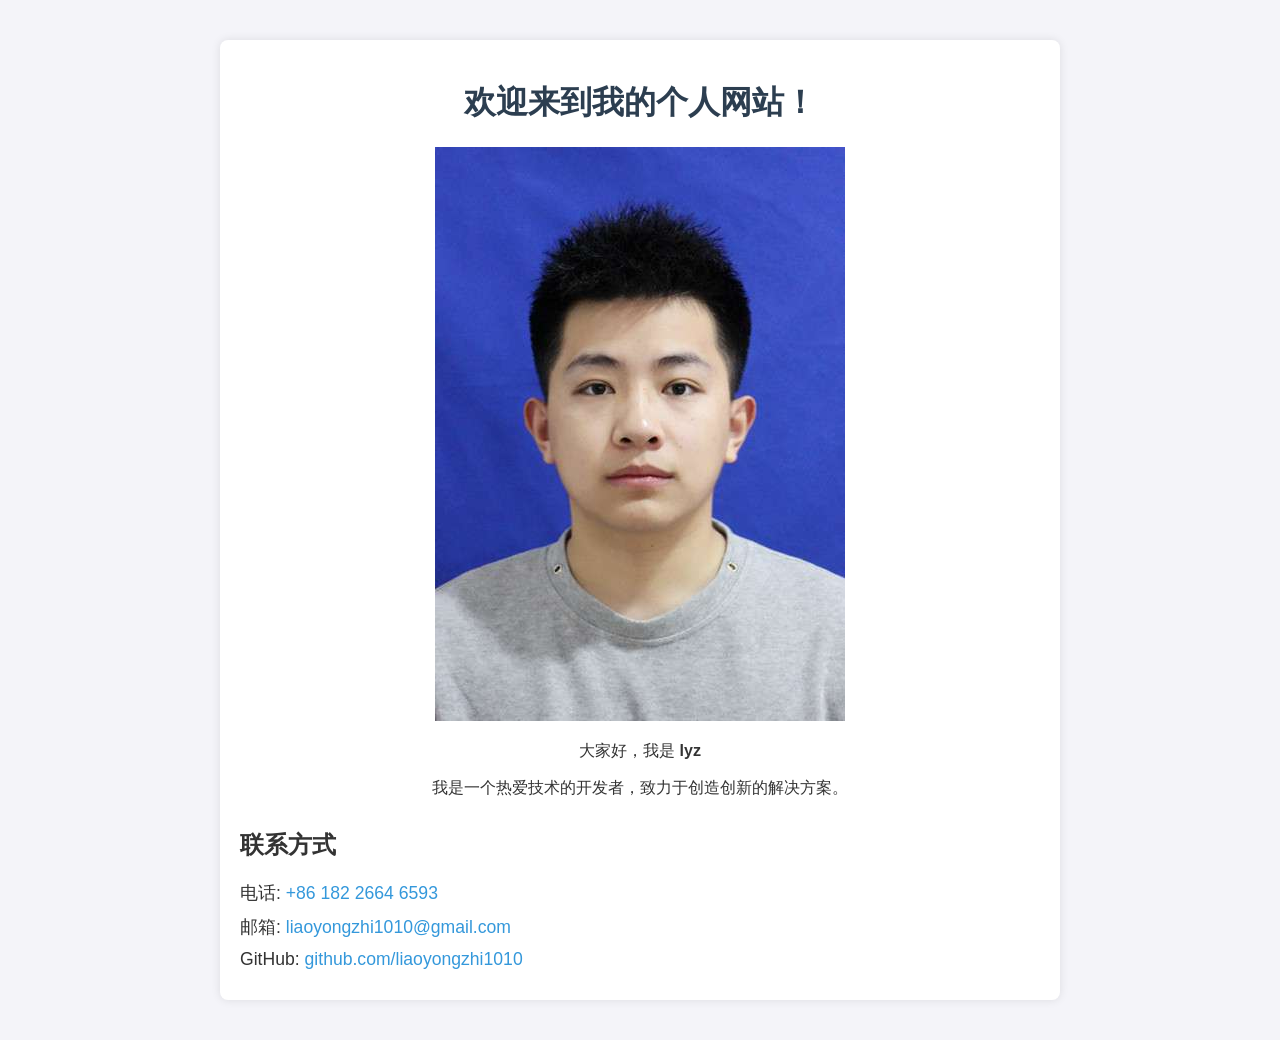
<file: index.html>
<!DOCTYPE html>
<html lang="zh">
<head>
    <meta charset="UTF-8">
    <meta name="viewport" content="width=device-width, initial-scale=1.0">
    <title>个人主页</title>
    <style>
        body { 
            font-family: Arial, sans-serif; 
            margin: 40px; 
            background-color: #f4f4f9;
            color: #333;
        }
        h1 {
            color: #2c3e50;
            text-align: center;
        }
        .container {
            max-width: 800px;
            margin: 0 auto;
            padding: 20px;
            background-color: #fff;
            border-radius: 8px;
            box-shadow: 0 0 10px rgba(0, 0, 0, 0.1);
        }
        .profile-pic {
            width: 150px;
            height: 150px;
            border-radius: 50%;
            object-fit: cover;
            display: block;
            margin: 20px auto;
        }
        .intro {
            text-align: center;
            margin-bottom: 30px;
        }
        .contact-info {
            margin-top: 30px;
        }
        .contact-info p {
            font-size: 1.1em;
            margin: 10px 0;
        }
        .contact-info a {
            text-decoration: none;
            color: #3498db;
        }
        .contact-info a:hover {
            text-decoration: underline;
        }
    </style>
</head>
<body>

    <div class="container">
        <!-- 个人简介部分 -->
        <div class="intro">
            <h1>欢迎来到我的个人网站！</h1>
	    <img src="images/profile.jpg" alt="个人头像">
            <p>大家好，我是 <strong>lyz</strong></p>
            <p>我是一个热爱技术的开发者，致力于创造创新的解决方案。</p>
        </div>

        <!-- 联系方式部分 -->
        <div class="contact-info">
            <h2>联系方式</h2>
            <p>电话: <a href="tel:+8618226646593">+86 182 2664 6593</a></p>
            <p>邮箱: <a href="mailto:liaoyongzhi1010@gmail.com">liaoyongzhi1010@gmail.com</a></p>
            <p>GitHub: <a href="https://github.com/liaoyongzhi1010" target="_blank">github.com/liaoyongzhi1010</a></p>
        </div>
    </div>

</body>
</html>
</file>
